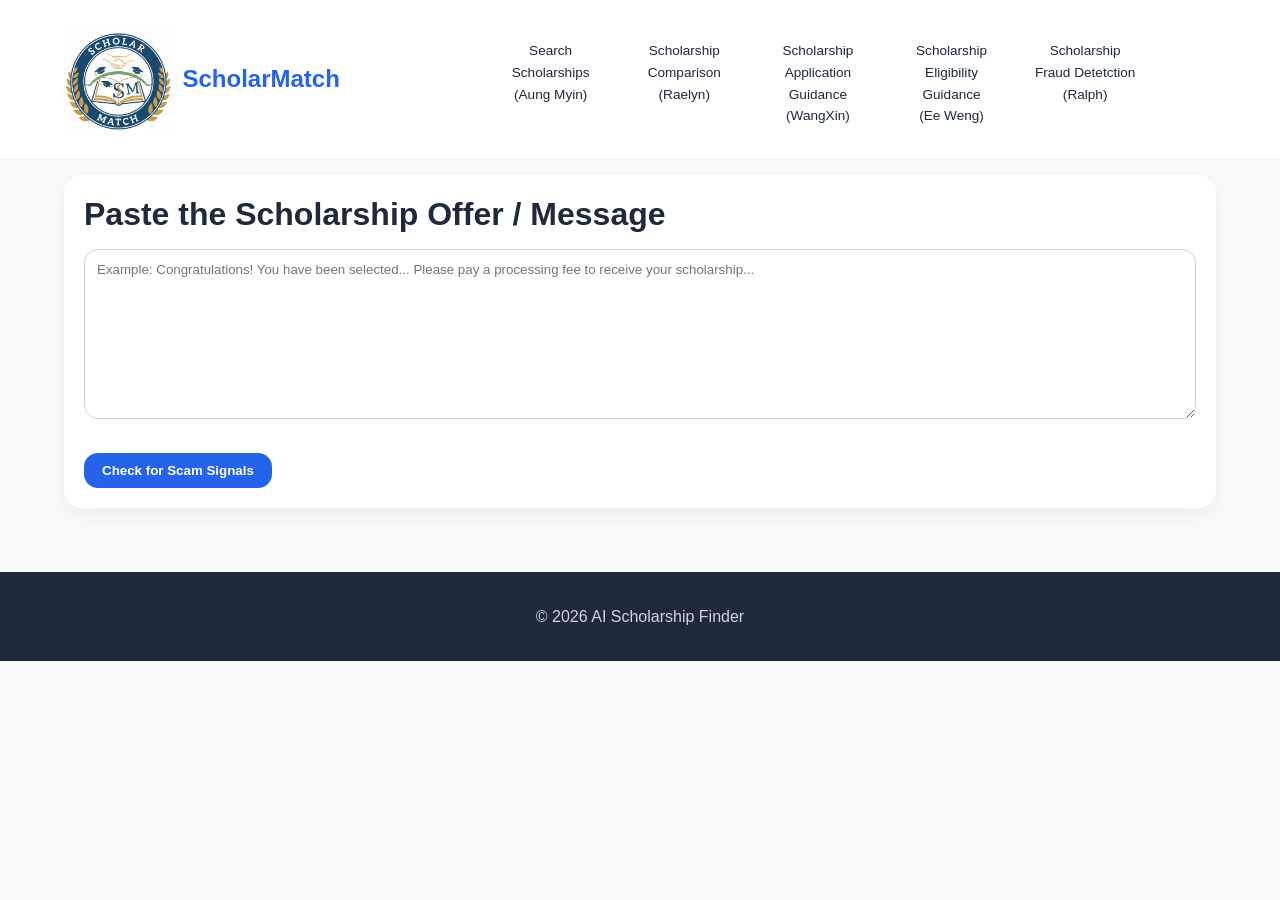
<file: index.html>
<!DOCTYPE html>
<html lang="en">
<head>
  <meta charset="UTF-8">
  <meta name="viewport" content="width=device-width, initial-scale=1.0">
  <title>ScholarMatch – Scholarship Scam & Fraud Checker</title>
  <script src="https://cdn.botpress.cloud/webchat/v3.5/inject.js"></script>
  <script src="https://files.bpcontent.cloud/2026/01/15/02/20260115020158-E3DV1ELZ.js" defer></script>
  <link rel="stylesheet" href="css/navbar.css">
  <style>
    body { font-family: 'Inter', Arial, sans-serif; background:#f7f9fc; margin:0; }
    .container { max-width: 1100px; margin: 0 auto; padding: 24px 16px; }
    header { background:#2563EB; color:white; padding:24px 16px; }
    h1 { margin:0 0 6px 0; }
    .card { background:white; border-radius:18px; padding:20px; box-shadow:0 8px 24px rgba(0,0,0,0.06); margin-top:16px; }
    textarea { width:100%; min-height:170px; border-radius:14px; border:1px solid #d1d5db; padding:12px; resize:vertical; font-family:inherit; }
    button { padding:10px 18px; border-radius:14px; border:none; background:#2563eb; color:white; font-weight:600; cursor:pointer; }
    button:hover { opacity:.9; }
    .result { margin-top:16px; padding:12px 14px; border-radius:14px; background:#eef2ff; }
    ul { margin-top:8px; }
    .risk-high { color:#b91c1c; font-weight:700; }
    .risk-medium { color:#b45309; font-weight:700; }
    .risk-low { color:#15803d; font-weight:700; }
  </style>
</head>
<body>
  <link rel="stylesheet" href="css/styles.css">
  <header class="header" role="banner">
    <div class="container">
        <div class="header-content">
            <a href="https://raelyn23050595.github.io/ScholarMatch/" class="logo">
                <img src="images/logo.png" alt="ScholarMatch Logo" class="logo-icon">
                <h1 class="logo-text">ScholarMatch</h1>
            </a>
            <nav class="nav" role="navigation" aria-label="Main navigation">
                <ul class="nav-list">
                    <li><a href="https://23018472-tunaungmyin.github.io/C240_AungMyin/" class="nav-link">Search Scholarships<br>(Aung Myin)</a></li>
                    <li><a href="https://raelyn23050595.github.io/ScholarMatch_Raelyn/" class="nav-link">Scholarship Comparison<br>(Raelyn)</a></li>
                    <li><a href="https://tohwangxin.github.io/C240_FA/" class="nav-link">Scholarship Application Guidance<br>(WangXin)</a></li>
                    <li><a href="https://scholarmatch-a13r.onrender.com/" class="nav-link">Scholarship Eligibility Guidance<br>(Ee Weng)</a></li>
                    <li><a href="https://23026439-ralph.github.io/C240-FA/" class="nav-link">Scholarship Fraud Detetction<br>(Ralph)</a></li>
                </ul>
            </nav>
        </div>
    </div>
</header>
 

  <div class="container">
    <div class="card">
      <h2>Paste the Scholarship Offer / Message</h2>
      <textarea id="offerText" placeholder="Example: Congratulations! You have been selected... Please pay a processing fee to receive your scholarship..."></textarea>
      <br><br>
      <button id="checkBtn">Check for Scam Signals</button>

      <div id="analysis" class="result" style="display:none"></div>
    </div>
  </div>

  <script>
    const checkBtn = document.getElementById('checkBtn');
    const offerText = document.getElementById('offerText');
    const analysis = document.getElementById('analysis');

    function analyzeText(text) {
      const redFlags = [];

      const lower = text.toLowerCase();

      if (lower.includes('processing fee') || lower.includes('administrative fee') || lower.includes('payment first') || lower.includes('bank transfer')) {
        redFlags.push('Requests for upfront fees or payments');
      }

      if (lower.includes('guaranteed') || lower.includes('100% sure') || lower.includes('no interview')) {
        redFlags.push('Unrealistic guarantees (no interview / guaranteed approval)');
      }

      if (lower.includes('whatsapp') || lower.includes('telegram') || lower.includes('dm us')) {
        redFlags.push('Asks you to contact via social media or messaging apps only');
      }

      if (lower.includes('congratulations') && lower.includes('selected') && lower.includes('apply now')) {
        redFlags.push('Mass congratulatory message without prior application');
      }

      if (lower.includes('gift card') || lower.includes('western union')) {
        redFlags.push('Asks for payment through untraceable methods');
      }

      if (!lower.includes('official') && !lower.includes('gov.sg') && !lower.includes('edu.sg') && !lower.includes('org')) {
        redFlags.push('No indication of official organisation or website');
      }

      if (text.trim().length < 40) {
        redFlags.push('Very short / vague description of scholarship');
      }

      return redFlags;
    }

    checkBtn.addEventListener('click', () => {
      const text = offerText.value;
      const flags = analyzeText(text);

      analysis.style.display = 'block';

      if (!text.trim()) {
        analysis.innerHTML = '<strong>Please paste a scholarship message to analyse.</strong>';
        return;
      }

      if (flags.length === 0) {
        analysis.innerHTML = '<span class="risk-low">Low scam risk detected.</span><br>We did not find common red flags. Still verify using official websites.';
        return;
      }

      let risk = 'Medium';
      if (flags.length >= 3) { risk = 'High'; }

      const riskClass = risk === 'High' ? 'risk-high' : (risk === 'Medium' ? 'risk-medium' : 'risk-low');

      analysis.innerHTML = `
        <div>
          <div class="${riskClass}">Scam Risk: ${risk}</div>
          <p>Potential warning signs detected:</p>
          <ul>${flags.map(f => `<li>${f}</li>`).join('')}</ul>
          <p><strong>Safety tips:</strong> Never pay fees, verify using official organisation websites, and be cautious of unsolicited offers.</p>
        </div>
      `;
    });
  </script>

  <!-- Footer -->
    <footer class="footer" role="contentinfo">
        <div class="container">
            <p class="footer-text">&copy; 2026 AI Scholarship Finder</p>
        </div>
    </footer>
    
</body>
</html>
</file>
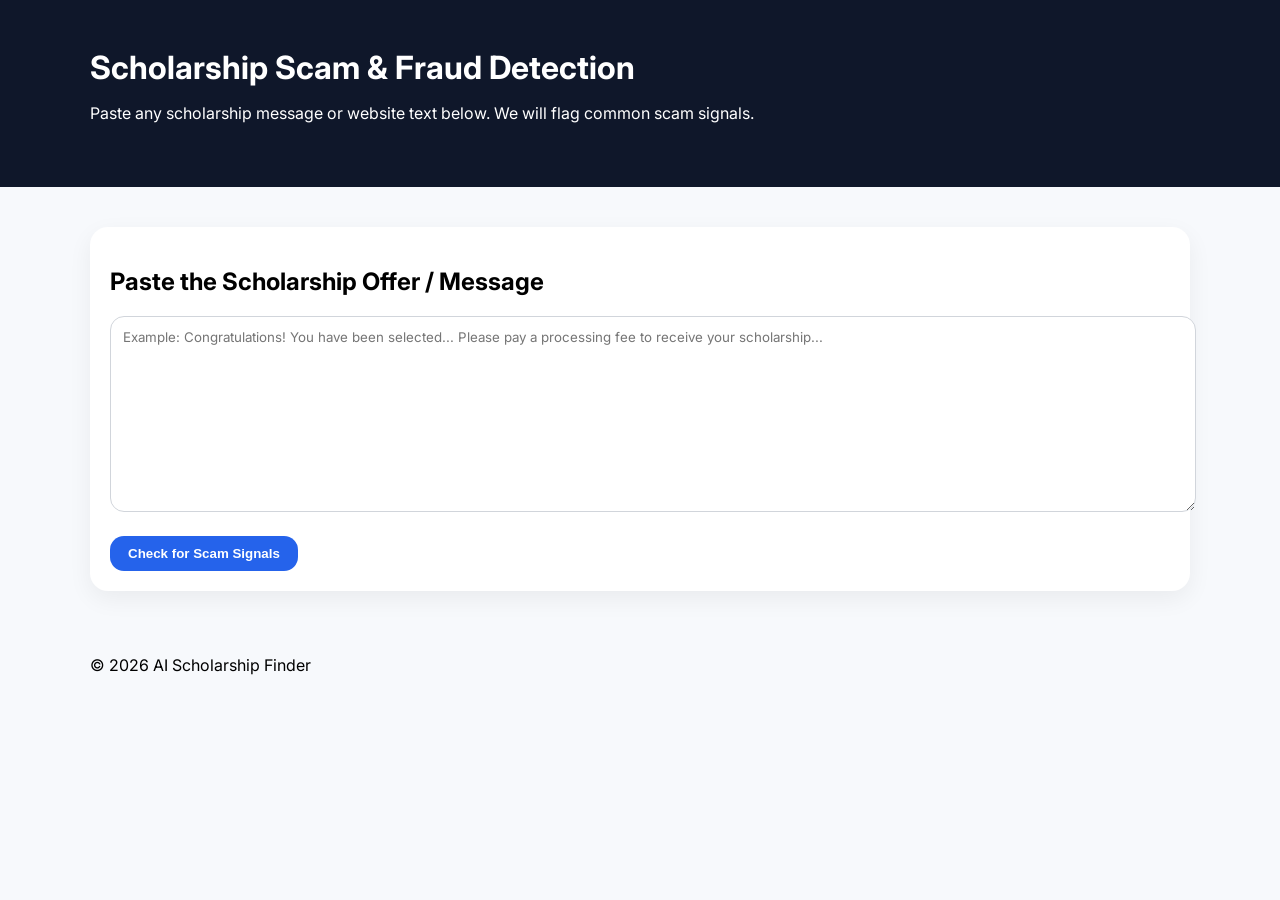
<file: scholar_match_scam_fraud_detection_page.html>
<!DOCTYPE html>
<html lang="en">
<head>
  <meta charset="UTF-8">
  <meta name="viewport" content="width=device-width, initial-scale=1.0">
  <title>ScholarMatch – Scholarship Scam & Fraud Checker</title>
  <link href="https://fonts.googleapis.com/css2?family=Inter:wght@400;500;600;700&display=swap" rel="stylesheet">
</head>
<body>
  <header>
    <div class="container">
      <h1>Scholarship Scam & Fraud Detection</h1>
      <p>Paste any scholarship message or website text below. We will flag common scam signals.</p>
    </div>
  </header>

  <div class="container">
    <div class="card">
      <h2>Paste the Scholarship Offer / Message</h2>
      <textarea id="offerText" placeholder="Example: Congratulations! You have been selected... Please pay a processing fee to receive your scholarship..."></textarea>
      <br><br>
      <button id="checkBtn">Check for Scam Signals</button>

      <div id="analysis" class="result" style="display:none"></div>
      <style>
      body { font-family: 'Inter', Arial, sans-serif; background:#f7f9fc; margin:0; }
      .container { max-width: 1100px; margin: 0 auto; padding: 24px 16px; }
      header { background:#0f172a; color:white; padding:24px 16px; }
      h1 { margin:0 0 6px 0; }
      .card { background:white; border-radius:18px; padding:20px; box-shadow:0 8px 24px rgba(0,0,0,0.06); margin-top:16px; }
      textarea { width:100%; min-height:170px; border-radius:14px; border:1px solid #d1d5db; padding:12px; resize:vertical; font-family:inherit; }
      button { padding:10px 18px; border-radius:14px; border:none; background:#2563eb; color:white; font-weight:600; cursor:pointer; }
      button:hover { opacity:.9; }
      .result { margin-top:16px; padding:12px 14px; border-radius:14px; background:#eef2ff; }
      ul { margin-top:8px; }
      .risk-high { color:#b91c1c; font-weight:700; }
      .risk-medium { color:#b45309; font-weight:700; }
      .risk-low { color:#15803d; font-weight:700; }
  </style>
    </div>
  </div>

  <script>
    const checkBtn = document.getElementById('checkBtn');
    const offerText = document.getElementById('offerText');
    const analysis = document.getElementById('analysis');

    function analyzeText(text) {
      const redFlags = [];

      const lower = text.toLowerCase();

      if (lower.includes('processing fee') || lower.includes('administrative fee') || lower.includes('payment first') || lower.includes('bank transfer')) {
        redFlags.push('Requests for upfront fees or payments');
      }

      if (lower.includes('guaranteed') || lower.includes('100% sure') || lower.includes('no interview')) {
        redFlags.push('Unrealistic guarantees (no interview / guaranteed approval)');
      }

      if (lower.includes('whatsapp') || lower.includes('telegram') || lower.includes('dm us')) {
        redFlags.push('Asks you to contact via social media or messaging apps only');
      }

      if (lower.includes('congratulations') && lower.includes('selected') && lower.includes('apply now')) {
        redFlags.push('Mass congratulatory message without prior application');
      }

      if (lower.includes('gift card') || lower.includes('western union')) {
        redFlags.push('Asks for payment through untraceable methods');
      }

      if (!lower.includes('official') && !lower.includes('gov.sg') && !lower.includes('edu.sg') && !lower.includes('org')) {
        redFlags.push('No indication of official organisation or website');
      }

      if (text.trim().length < 40) {
        redFlags.push('Very short / vague description of scholarship');
      }

      return redFlags;
    }

    checkBtn.addEventListener('click', () => {
      const text = offerText.value;
      const flags = analyzeText(text);

      analysis.style.display = 'block';

      if (!text.trim()) {
        analysis.innerHTML = '<strong>Please paste a scholarship message to analyse.</strong>';
        return;
      }

      if (flags.length === 0) {
        analysis.innerHTML = '<span class="risk-low">Low scam risk detected.</span><br>We did not find common red flags. Still verify using official websites.';
        return;
      }

      let risk = 'Medium';
      if (flags.length >= 3) { risk = 'High'; }

      const riskClass = risk === 'High' ? 'risk-high' : (risk === 'Medium' ? 'risk-medium' : 'risk-low');

      analysis.innerHTML = `
        <div>
          <div class="${riskClass}">Scam Risk: ${risk}</div>
          <p>Potential warning signs detected:</p>
          <ul>${flags.map(f => `<li>${f}</li>`).join('')}</ul>
          <p><strong>Safety tips:</strong> Never pay fees, verify using official organisation websites, and be cautious of unsolicited offers.</p>
        </div>
      `;
    });
  </script>
  
  <!-- Footer -->
    <footer class="footer" role="contentinfo">
        <div class="container">
            <p class="footer-text">&copy; 2026 AI Scholarship Finder</p>
        </div>
    </footer>

</body>
</html>
</file>
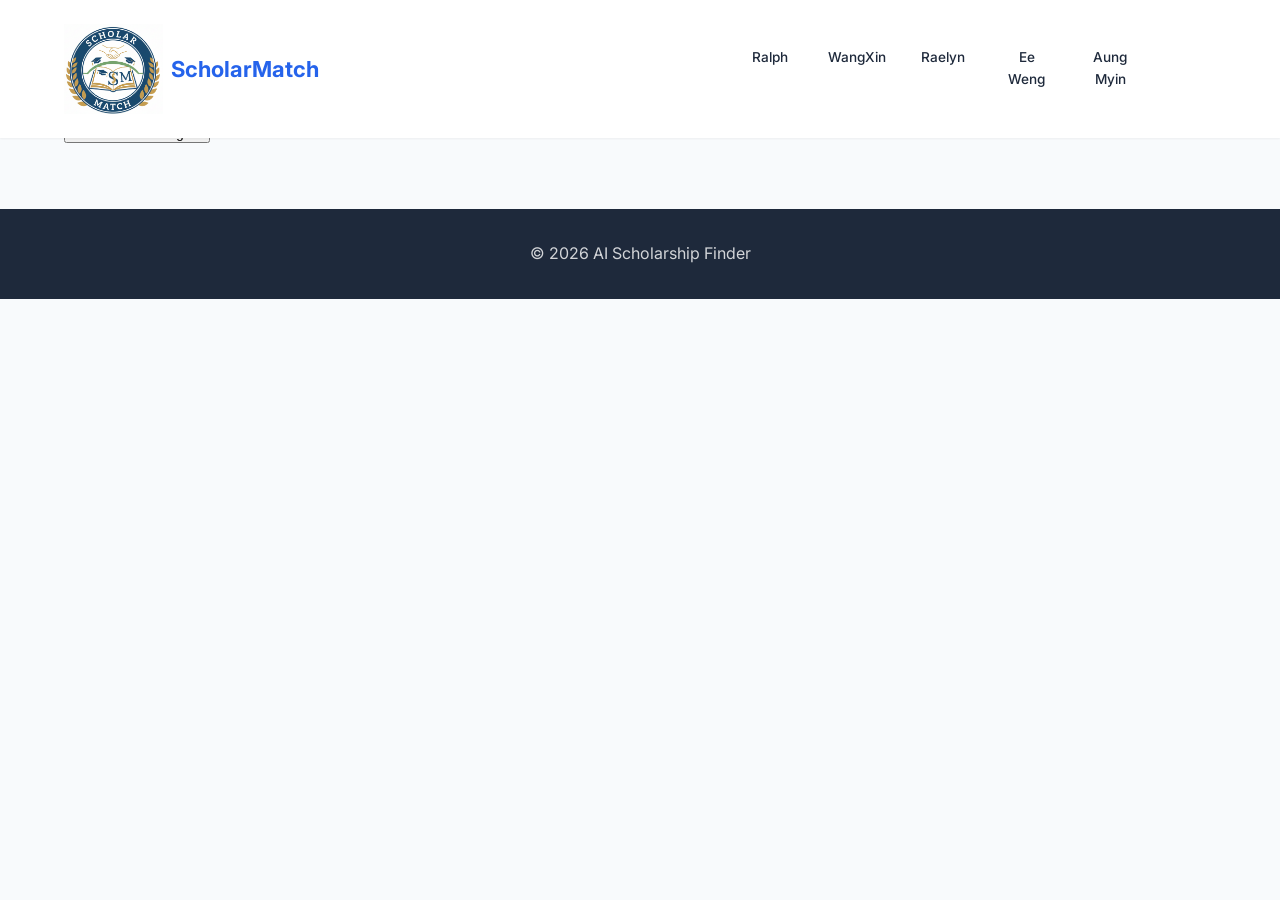
<file: V1_scholar_match_scam_fraud_detection_page.html>
<!DOCTYPE html>
<html lang="en">
<head>
    <meta charset="UTF-8">
    <meta name="viewport" content="width=device-width, initial-scale=1.0">
    <meta name="description" content="AI-powered scholarship finder">
    <title>AI Scholarship Finder - Home</title>
    
    <!-- Google Fonts -->
    <link href="https://fonts.googleapis.com/css2?family=Inter:wght@400;500;600;700&display=swap" rel="stylesheet">
    
    <!-- Stylesheet -->
    <link rel="stylesheet" href="css/styles.css">
    <link rel="stylesheet" href="css/navbar.css">
</head>
<body>
 
    <!-- Header / Navbar -->
    <header class="header" role="banner">
        <div class="container">
            <div class="header-content">
                <a href="home.html" class="logo">
                    <img src="images/logo.png" alt="ScholarMatch Logo" class="logo-icon">
                    <h1 class="logo-text">ScholarMatch</h1>
                </a>
                <nav class="nav" role="navigation" aria-label="Main navigation">
                    <ul class="nav-list">
                        <li><a href="#home" class="nav-link">Ralph</a></li>
                        <li><a href="https://tohwangxin.github.io/C240_FA/" target="_blank" class="nav-link">WangXin</a></li>
                        <li><a href="#how-it-works" class="nav-link">Raelyn</a></li>
                        <li><a href="#about" class="nav-link">Ee Weng</a></li>
                        <li><a href="#about" class="nav-link">Aung Myin</a></li>
                    </ul>
                </nav>
            </div>
        </div>
    </header>

  <div class="container">
    <div class="card">
      <h2>Paste the Scholarship Offer / Message</h2>
      <textarea id="offerText" placeholder="Example: Congratulations! You have been selected... Please pay a processing fee to receive your scholarship..."></textarea>
      <br><br>
      <button id="checkBtn">Check for Scam Signals</button>

      <div id="analysis" class="result" style="display:none"></div>
    </div>
  </div>

  <script>
    const checkBtn = document.getElementById('checkBtn');
    const offerText = document.getElementById('offerText');
    const analysis = document.getElementById('analysis');

    function analyzeText(text) {
      const redFlags = [];

      const lower = text.toLowerCase();

      if (lower.includes('processing fee') || lower.includes('administrative fee') || lower.includes('payment first') || lower.includes('bank transfer')) {
        redFlags.push('Requests for upfront fees or payments');
      }

      if (lower.includes('guaranteed') || lower.includes('100% sure') || lower.includes('no interview')) {
        redFlags.push('Unrealistic guarantees (no interview / guaranteed approval)');
      }

      if (lower.includes('whatsapp') || lower.includes('telegram') || lower.includes('dm us')) {
        redFlags.push('Asks you to contact via social media or messaging apps only');
      }

      if (lower.includes('congratulations') && lower.includes('selected') && lower.includes('apply now')) {
        redFlags.push('Mass congratulatory message without prior application');
      }

      if (lower.includes('gift card') || lower.includes('western union')) {
        redFlags.push('Asks for payment through untraceable methods');
      }

      if (!lower.includes('official') && !lower.includes('gov.sg') && !lower.includes('edu.sg') && !lower.includes('org')) {
        redFlags.push('No indication of official organisation or website');
      }

      if (text.trim().length < 40) {
        redFlags.push('Very short / vague description of scholarship');
      }

      return redFlags;
    }

    checkBtn.addEventListener('click', () => {
      const text = offerText.value;
      const flags = analyzeText(text);

      analysis.style.display = 'block';

      if (!text.trim()) {
        analysis.innerHTML = '<strong>Please paste a scholarship message to analyse.</strong>';
        return;
      }

      if (flags.length === 0) {
        analysis.innerHTML = '<span class="risk-low">Low scam risk detected.</span><br>We did not find common red flags. Still verify using official websites.';
        return;
      }

      let risk = 'Medium';
      if (flags.length >= 3) { risk = 'High'; }

      const riskClass = risk === 'High' ? 'risk-high' : (risk === 'Medium' ? 'risk-medium' : 'risk-low');

      analysis.innerHTML = `
        <div>
          <div class="${riskClass}">Scam Risk: ${risk}</div>
          <p>Potential warning signs detected:</p>
          <ul>${flags.map(f => `<li>${f}</li>`).join('')}</ul>
          <p><strong>Safety tips:</strong> Never pay fees, verify using official organisation websites, and be cautious of unsolicited offers.</p>
        </div>
      `;
    });
  </script>

  <!-- Footer -->
    <footer class="footer" role="contentinfo">
        <div class="container">
            <p class="footer-text">&copy; 2026 AI Scholarship Finder</p>
        </div>
    </footer>

</body>
</html>
</file>
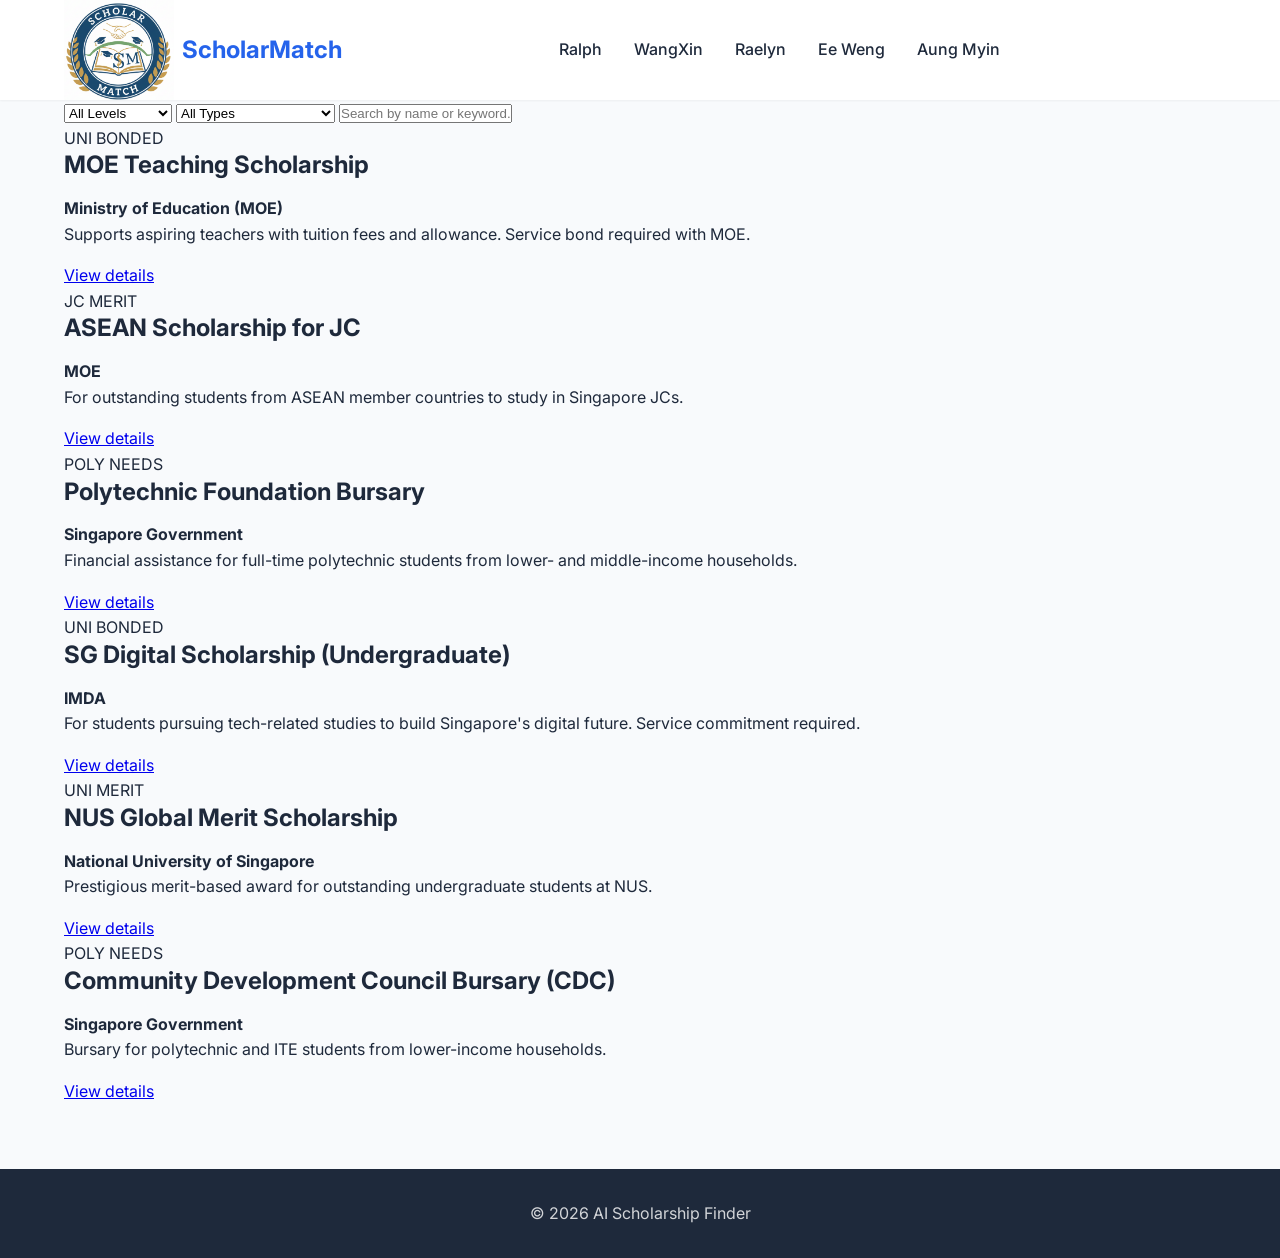
<file: v1_scholar_match_scholarship_lookup_website.html>
<!DOCTYPE html>
<html lang="en">
<head>
    <meta charset="UTF-8">
    <meta name="viewport" content="width=device-width, initial-scale=1.0">
    <meta name="description" content="AI-powered scholarship finder">
    <title>AI Scholarship Finder - Home</title>
    
    <!-- Google Fonts -->
    <link href="https://fonts.googleapis.com/css2?family=Inter:wght@400;500;600;700&display=swap" rel="stylesheet">
    
    <!-- Stylesheet -->
    <link rel="stylesheet" href="css/styles.css">
</head>
<body>
 
    <!-- Header / Navbar -->
    <header class="header" role="banner">
        <div class="container">
            <div class="header-content">
                <a href="home.html" class="logo">
                    <img src="images/logo.png" alt="ScholarMatch Logo" class="logo-icon">
                    <h1 class="logo-text">ScholarMatch</h1>
                </a>
                <nav class="nav" role="navigation" aria-label="Main navigation">
                    <ul class="nav-list">
                        <li><a href="#home" class="nav-link">Ralph</a></li>
                        <li><a href="https://tohwangxin.github.io/C240_FA/" target="_blank" class="nav-link">WangXin</a></li>
                        <li><a href="#how-it-works" class="nav-link">Raelyn</a></li>
                        <li><a href="#about" class="nav-link">Ee Weng</a></li>
                        <li><a href="#about" class="nav-link">Aung Myin</a></li>
                    </ul>
                </nav>
            </div>
        </div>
    </header>

</body>
</html>

  <div class="container">
    <div class="filters">
      <select id="levelFilter">
        <option value="all">All Levels</option>
        <option value="jc">Junior College</option>
        <option value="poly">Polytechnic</option>
        <option value="uni">University</option>
      </select>

      <select id="typeFilter">
        <option value="all">All Types</option>
        <option value="merit">Merit-based</option>
        <option value="needs">Needs-based / Bursary</option>
        <option value="bonded">Bonded</option>
        <option value="nonbonded">Non-bonded</option>
      </select>

      <input type="text" id="searchBox" placeholder="Search by name or keyword..." />
    </div>

    <div id="results"></div>
  </div>

  <script>
    // --- Demo data set (you can expand / replace with real data) ---
    const scholarships = [
      {
        name: 'MOE Teaching Scholarship',
        provider: 'Ministry of Education (MOE)',
        level: 'uni',
        type: 'bonded',
        summary: 'Supports aspiring teachers with tuition fees and allowance. Service bond required with MOE.',
        link: 'https://www.moe.gov.sg/'
      },
      {
        name: 'ASEAN Scholarship for JC',
        provider: 'MOE',
        level: 'jc',
        type: 'merit',
        summary: 'For outstanding students from ASEAN member countries to study in Singapore JCs.',
        link: 'https://www.moe.gov.sg/'
      },
      {
        name: 'Polytechnic Foundation Bursary',
        provider: 'Singapore Government',
        level: 'poly',
        type: 'needs',
        summary: 'Financial assistance for full-time polytechnic students from lower- and middle-income households.',
        link: 'https://www.moe.gov.sg/financial-matters'
      },
      {
        name: 'SG Digital Scholarship (Undergraduate)',
        provider: 'IMDA',
        level: 'uni',
        type: 'bonded',
        summary: 'For students pursuing tech-related studies to build Singapore\'s digital future. Service commitment required.',
        link: 'https://www.imda.gov.sg/'
      },
      {
        name: 'NUS Global Merit Scholarship',
        provider: 'National University of Singapore',
        level: 'uni',
        type: 'merit',
        summary: 'Prestigious merit-based award for outstanding undergraduate students at NUS.',
        link: 'https://nus.edu.sg/'
      },
      {
        name: 'Community Development Council Bursary (CDC)',
        provider: 'Singapore Government',
        level: 'poly',
        type: 'needs',
        summary: 'Bursary for polytechnic and ITE students from lower-income households.',
        link: 'https://www.moe.gov.sg/financial-matters'
      }
    ];

    const resultsDiv = document.getElementById('results');
    const levelFilter = document.getElementById('levelFilter');
    const typeFilter = document.getElementById('typeFilter');
    const searchBox = document.getElementById('searchBox');

    function renderResults() {
      const level = levelFilter.value;
      const type = typeFilter.value;
      const text = searchBox.value.toLowerCase();

      const filtered = scholarships.filter(s => {
        const matchesLevel = level === 'all' || s.level === level;
        const matchesType = type === 'all' || s.type === type;
        const matchesText = s.name.toLowerCase().includes(text) || s.summary.toLowerCase().includes(text) || s.provider.toLowerCase().includes(text);
        return matchesLevel && matchesType && matchesText;
      });

      if (!filtered.length) {
        resultsDiv.innerHTML = `<div class='empty'>No scholarships found. Try adjusting filters or keywords.</div>`;
        return;
      }

      resultsDiv.innerHTML = filtered.map(s => `
        <div class="card">
          <span class="badge">${s.level.toUpperCase()}</span>
          <span class="badge">${s.type.replace('-', ' ').toUpperCase()}</span>
          <h3>${s.name}</h3>
          <strong>${s.provider}</strong>
          <p>${s.summary}</p>
          <a href="${s.link}" target="_blank">View details</a>
        </div>
      `).join('');
    }

    levelFilter.addEventListener('change', renderResults);
    typeFilter.addEventListener('change', renderResults);
    searchBox.addEventListener('input', renderResults);

    // initial render
    renderResults();
  </script>

  <!-- Footer -->
    <footer class="footer" role="contentinfo">
        <div class="container">
            <p class="footer-text">&copy; 2026 AI Scholarship Finder</p>
        </div>
    </footer>
    
</body>
</html>
</file>
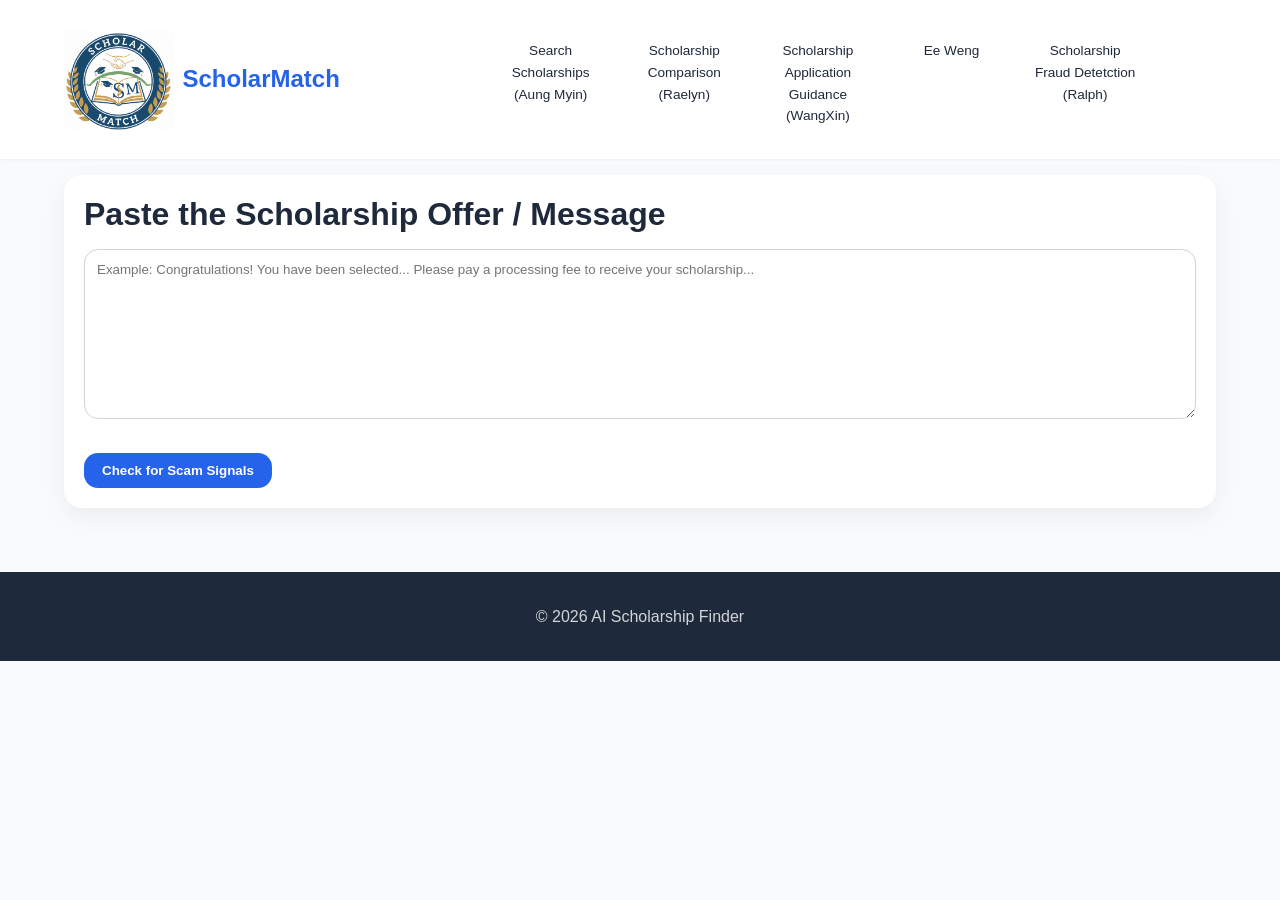
<file: V2_scholar_match_scam_fraud_detection_page.html>
<!DOCTYPE html>
<html lang="en">
<head>
  <meta charset="UTF-8">
  <meta name="viewport" content="width=device-width, initial-scale=1.0">
  <title>ScholarMatch – Scholarship Scam & Fraud Checker</title>
  <link rel="stylesheet" href="css/navbar.css">
  <style>
    body { font-family: 'Inter', Arial, sans-serif; background:#f7f9fc; margin:0; }
    .container { max-width: 1100px; margin: 0 auto; padding: 24px 16px; }
    header { background:#2563EB; color:white; padding:24px 16px; }
    h1 { margin:0 0 6px 0; }
    .card { background:white; border-radius:18px; padding:20px; box-shadow:0 8px 24px rgba(0,0,0,0.06); margin-top:16px; }
    textarea { width:100%; min-height:170px; border-radius:14px; border:1px solid #d1d5db; padding:12px; resize:vertical; font-family:inherit; }
    button { padding:10px 18px; border-radius:14px; border:none; background:#2563eb; color:white; font-weight:600; cursor:pointer; }
    button:hover { opacity:.9; }
    .result { margin-top:16px; padding:12px 14px; border-radius:14px; background:#eef2ff; }
    ul { margin-top:8px; }
    .risk-high { color:#b91c1c; font-weight:700; }
    .risk-medium { color:#b45309; font-weight:700; }
    .risk-low { color:#15803d; font-weight:700; }
  </style>
</head>
<body>
  <link rel="stylesheet" href="css/styles.css">
  <header class="header" role="banner">
    <div class="container">
    <div class="header-content">
    <a href="https://raelyn23050595.github.io/ScholarMatch/" class="logo">
    <img src="images/logo.png" alt="ScholarMatch Logo" class="logo-icon">
    <h1 class="logo-text">ScholarMatch</h1>
    </a>
    <nav class="nav" role="navigation" aria-label="Main navigation">
    <ul class="nav-list">
    <li><a href="https://23018472-tunaungmyin.github.io/C240_AungMyin/" class="nav-link">Search Scholarships<br>(Aung Myin)</a></li>
    <li><a href="https://raelyn23050595.github.io/ScholarMatch_Raelyn/" class="nav-link">Scholarship Comparison<br>(Raelyn)</a></li>
    <li><a href="https://tohwangxin.github.io/C240_FA/" class="nav-link">Scholarship Application Guidance<br>(WangXin)</a></li>
    <li><a href="#about" class="nav-link">Ee Weng</a></li>
    <li><a href="#home" class="nav-link">Scholarship Fraud Detetction (Ralph)</a></li>
    </ul>
    </nav>
    </div>
    </div>
  </header>
 

  <div class="container">
    <div class="card">
      <h2>Paste the Scholarship Offer / Message</h2>
      <textarea id="offerText" placeholder="Example: Congratulations! You have been selected... Please pay a processing fee to receive your scholarship..."></textarea>
      <br><br>
      <button id="checkBtn">Check for Scam Signals</button>

      <div id="analysis" class="result" style="display:none"></div>
    </div>
  </div>

  <script>
    const checkBtn = document.getElementById('checkBtn');
    const offerText = document.getElementById('offerText');
    const analysis = document.getElementById('analysis');

    function analyzeText(text) {
      const redFlags = [];

      const lower = text.toLowerCase();

      if (lower.includes('processing fee') || lower.includes('administrative fee') || lower.includes('payment first') || lower.includes('bank transfer')) {
        redFlags.push('Requests for upfront fees or payments');
      }

      if (lower.includes('guaranteed') || lower.includes('100% sure') || lower.includes('no interview')) {
        redFlags.push('Unrealistic guarantees (no interview / guaranteed approval)');
      }

      if (lower.includes('whatsapp') || lower.includes('telegram') || lower.includes('dm us')) {
        redFlags.push('Asks you to contact via social media or messaging apps only');
      }

      if (lower.includes('congratulations') && lower.includes('selected') && lower.includes('apply now')) {
        redFlags.push('Mass congratulatory message without prior application');
      }

      if (lower.includes('gift card') || lower.includes('western union')) {
        redFlags.push('Asks for payment through untraceable methods');
      }

      if (!lower.includes('official') && !lower.includes('gov.sg') && !lower.includes('edu.sg') && !lower.includes('org')) {
        redFlags.push('No indication of official organisation or website');
      }

      if (text.trim().length < 40) {
        redFlags.push('Very short / vague description of scholarship');
      }

      return redFlags;
    }

    checkBtn.addEventListener('click', () => {
      const text = offerText.value;
      const flags = analyzeText(text);

      analysis.style.display = 'block';

      if (!text.trim()) {
        analysis.innerHTML = '<strong>Please paste a scholarship message to analyse.</strong>';
        return;
      }

      if (flags.length === 0) {
        analysis.innerHTML = '<span class="risk-low">Low scam risk detected.</span><br>We did not find common red flags. Still verify using official websites.';
        return;
      }

      let risk = 'Medium';
      if (flags.length >= 3) { risk = 'High'; }

      const riskClass = risk === 'High' ? 'risk-high' : (risk === 'Medium' ? 'risk-medium' : 'risk-low');

      analysis.innerHTML = `
        <div>
          <div class="${riskClass}">Scam Risk: ${risk}</div>
          <p>Potential warning signs detected:</p>
          <ul>${flags.map(f => `<li>${f}</li>`).join('')}</ul>
          <p><strong>Safety tips:</strong> Never pay fees, verify using official organisation websites, and be cautious of unsolicited offers.</p>
        </div>
      `;
    });
  </script>

  <!-- Footer -->
    <footer class="footer" role="contentinfo">
        <div class="container">
            <p class="footer-text">&copy; 2026 AI Scholarship Finder</p>
        </div>
    </footer>
    
</body>
</html>
</file>
<file: css/navbar.css>
/* Header */

.header {

    background: var(--color-white);

    box-shadow: var(--shadow-sm);

    position: fixed;

    top: 0;

    left: 0;

    right: 0;

    z-index: 50;

    padding: var(--spacing-md) 0;

    transition: transform 0.3s ease;

}
 
.header.hide {

    transform: translateY(-100%);

}
 
.header-content {

    display: flex;

    justify-content: space-between;

    align-items: center;

    padding-right: 5rem;

}
 
/* Logo */

.logo {

    display: flex;

    align-items: center;

    gap: var(--spacing-xs);

    text-decoration: none;

    cursor: pointer;

}
 
.logo:hover,

.logo:focus {

    text-decoration: none;

    outline: none;

}
 
.logo-icon {

    height: 90px;

    width: auto;

    display: block;

}
 
.logo-text {

    font-size: 22px;

    font-weight: 700;

    color: var(--color-primary);

    margin: 0;

}
 
/* Navigation */

.nav {

    flex: 1;

    display: flex;

    justify-content: flex-end;

    margin-left: 10rem;

}
 
.nav-list {

    display: flex;

    list-style: none;

    gap: var(--spacing-lg);

}
 
.nav-list li {

    flex: 1;

    text-align: center;

}
 
.nav-link {

    color: var(--color-neutral-dark);

    text-decoration: none;

    font-weight: 500;

    transition: color var(--transition-fast);

    padding: var(--spacing-xs) 0;

    display: block;

    font-size: 0.85rem;

}
 
.nav-link:hover,

.nav-link:focus {

    color: var(--color-primary);

}
</file>
<file: css/styles.css>
/* ===================================
   CSS VARIABLES - Color Palette & Design Tokens
   =================================== */
:root {
    /* Primary Colors */
    --color-primary: #2563EB;
    --color-secondary: #0891B2;
    --color-accent: #10B981;
    --color-warning: #F59E0B;
    --color-error: #EF4444;
    
    /* Neutral Colors */
    --color-neutral-dark: #1E293B;
    --color-neutral-medium: #64748B;
    --color-neutral-light: #F8FAFC;
    --color-white: #FFFFFF;
    
    /* Gradients */
    --gradient-primary: linear-gradient(135deg, var(--color-primary) 0%, var(--color-secondary) 100%);
    --gradient-success: linear-gradient(135deg, var(--color-accent) 0%, var(--color-secondary) 100%);
    
    /* Typography */
    --font-family: 'Inter', -apple-system, BlinkMacSystemFont, 'Segoe UI', Roboto, sans-serif;
    --font-size-base: 16px;
    --font-size-small: 14px;
    --font-size-large: 18px;
    --font-size-xl: 24px;
    --font-size-2xl: 32px;
    --font-size-3xl: 48px;
    --line-height: 1.6;
    
    /* Spacing */
    --spacing-xs: 0.5rem;
    --spacing-sm: 1rem;
    --spacing-md: 1.5rem;
    --spacing-lg: 2rem;
    --spacing-xl: 3rem;
    --spacing-2xl: 4rem;
    
    /* Border Radius */
    --radius-sm: 4px;
    --radius-md: 8px;
    --radius-lg: 12px;
    --radius-xl: 16px;
    --radius-full: 9999px;
    
    /* Shadows */
    --shadow-sm: 0 1px 2px 0 rgba(0, 0, 0, 0.05);
    --shadow-md: 0 4px 6px -1px rgba(0, 0, 0, 0.1), 0 2px 4px -1px rgba(0, 0, 0, 0.06);
    --shadow-lg: 0 10px 15px -3px rgba(0, 0, 0, 0.1), 0 4px 6px -2px rgba(0, 0, 0, 0.05);
    --shadow-xl: 0 20px 25px -5px rgba(0, 0, 0, 0.1), 0 10px 10px -5px rgba(0, 0, 0, 0.04);
    
    /* Transitions */
    --transition-fast: 150ms ease-in-out;
    --transition-base: 250ms ease-in-out;
    --transition-slow: 350ms ease-in-out;
    
    /* Container */
    --container-width: 1200px;
}

/* ===================================
   RESET & BASE STYLES
   =================================== */
*, *::before, *::after {
    box-sizing: border-box;
    margin: 0;
    padding: 0;
}

html {
    scroll-behavior: smooth;
}

body {
    font-family: var(--font-family);
    font-size: var(--font-size-base);
    line-height: var(--line-height);
    color: var(--color-neutral-dark);
    background-color: var(--color-neutral-light);
    -webkit-font-smoothing: antialiased;
    -moz-osx-font-smoothing: grayscale;
}

/* ===================================
   ACCESSIBILITY
   =================================== */
.skip-link {
    position: absolute;
    top: -40px;
    left: 0;
    background: var(--color-neutral-dark);
    color: var(--color-white);
    padding: var(--spacing-sm) var(--spacing-md);
    text-decoration: none;
    z-index: 100;
    border-radius: 0 0 var(--radius-md) 0;
}

.skip-link:focus {
    top: 0;
    outline: 3px solid var(--color-primary);
    outline-offset: 2px;
}

/* Focus visible for keyboard navigation */
*:focus-visible {
    outline: 3px solid var(--color-primary);
    outline-offset: 2px;
    border-radius: var(--radius-sm);
}

/* ===================================
   TYPOGRAPHY
   =================================== */
h1, h2, h3, h4, h5, h6 {
    font-weight: 700;
    line-height: 1.2;
    margin-bottom: var(--spacing-sm);
}

h1 { font-size: var(--font-size-3xl); }
h2 { font-size: var(--font-size-2xl); }
h3 { font-size: var(--font-size-xl); }

p {
    margin-bottom: var(--spacing-sm);
}

/* ===================================
   LAYOUT
   =================================== */
.container {
    width: 100%;
    max-width: var(--container-width);
    margin: 0 auto;
    padding: 0 var(--spacing-md);
}

/* ===================================
   HEADER
   =================================== */
.header {
    background: var(--color-white);
    box-shadow: var(--shadow-sm);
    position: sticky;
    top: 0;
    z-index: 50;
 
}

.header-content {
    display: flex;
    justify-content: space-between;
    align-items: center;
}

.logo {
    display: flex;
    align-items: center;
    gap: var(--spacing-xs);
    text-decoration: none;
    transition: opacity var(--transition-fast);
}

.logo:hover {
    opacity: 0.8;
}

.logo-icon {
    height: 100px;
    width: auto;
    display: block;
}

.logo-text {
    font-size: var(--font-size-xl);
    font-weight: 700;
    color: var(--color-primary);
    margin: 0;
}

.nav {
    flex: 1;
    display: flex;
    justify-content: center;
}

.nav-list {
    display: flex;
    list-style: none;
    gap: var(--spacing-lg);
}

.nav-link {
    color: var(--color-neutral-dark);
    text-decoration: none;
    font-weight: 500;
    transition: color var(--transition-fast);
    padding: var(--spacing-xs) 0;
}

.nav-link:hover,
.nav-link:focus {
    color: var(--color-primary);
}

/* ===================================
   HERO SECTION
   =================================== */
.hero {
    background: var(--gradient-primary);
    color: var(--color-white);
    padding: var(--spacing-2xl) 0;
    text-align: center;
}

.hero-content {
    max-width: 800px;
    margin: 0 auto;
}

.hero-title {
    font-size: clamp(var(--font-size-2xl), 5vw, var(--font-size-3xl));
    margin-bottom: var(--spacing-md);
}

.hero-subtitle {
    font-size: var(--font-size-large);
    margin-bottom: var(--spacing-xl);
    opacity: 0.95;
}

.cta-button {
    display: inline-block;
    background: var(--color-white);
    color: var(--color-primary);
    padding: var(--spacing-md) var(--spacing-xl);
    border-radius: var(--radius-full);
    text-decoration: none;
    font-weight: 600;
    font-size: var(--font-size-large);
    transition: all var(--transition-base);
    box-shadow: var(--shadow-lg);
}

.cta-button:hover,
.cta-button:focus {
    transform: translateY(-2px);
    box-shadow: var(--shadow-xl);
}

/* ===================================
   PROBLEM SECTION
   =================================== */
.problem-section {
    padding: var(--spacing-2xl) 0;
    background: var(--color-white);
}

.section-title {
    text-align: center;
    margin-bottom: var(--spacing-xl);
    color: var(--color-neutral-dark);
}

.section-subtitle {
    text-align: center;
    color: var(--color-neutral-medium);
    font-size: var(--font-size-large);
    margin-bottom: var(--spacing-xl);
    max-width: 700px;
    margin-left: auto;
    margin-right: auto;
}

.problem-grid {
    display: grid;
    grid-template-columns: repeat(auto-fit, minmax(250px, 1fr));
    gap: var(--spacing-lg);
}

.problem-card {
    background: var(--color-neutral-light);
    padding: var(--spacing-lg);
    border-radius: var(--radius-lg);
    text-align: center;
    transition: transform var(--transition-base);
}

.problem-card:hover {
    transform: translateY(-4px);
    box-shadow: var(--shadow-md);
}

.problem-icon {
    font-size: var(--font-size-3xl);
    display: block;
    margin-bottom: var(--spacing-md);
}

.problem-card h3 {
    color: var(--color-neutral-dark);
    margin-bottom: var(--spacing-sm);
}

.problem-card p {
    color: var(--color-neutral-medium);
    margin-bottom: 0;
}

/* ===================================
   ELIGIBILITY CHECKER SECTION
   =================================== */
.checker-section {
    padding: var(--spacing-2xl) 0;
}

.eligibility-form {
    max-width: 600px;
    margin: 0 auto;
    background: var(--color-white);
    padding: var(--spacing-xl);
    border-radius: var(--radius-xl);
    box-shadow: var(--shadow-lg);
}

.form-group {
    margin-bottom: var(--spacing-lg);
}

.form-label {
    display: block;
    font-weight: 600;
    margin-bottom: var(--spacing-xs);
    color: var(--color-neutral-dark);
}

.help-text {
    display: block;
    font-size: var(--font-size-small);
    color: var(--color-neutral-medium);
    font-weight: 400;
    margin-top: var(--spacing-xs);
}

.form-input,
.form-select,
.form-textarea {
    width: 100%;
    padding: var(--spacing-sm) var(--spacing-md);
    border: 2px solid #E2E8F0;
    border-radius: var(--radius-md);
    font-size: var(--font-size-base);
    font-family: var(--font-family);
    transition: border-color var(--transition-fast);
    background: var(--color-white);
}

.form-input:focus,
.form-select:focus,
.form-textarea:focus {
    outline: none;
    border-color: var(--color-primary);
    box-shadow: 0 0 0 3px rgba(37, 99, 235, 0.1);
}

.form-input.error,
.form-select.error,
.form-textarea.error {
    border-color: var(--color-error);
}

.error-message {
    display: block;
    color: var(--color-error);
    font-size: var(--font-size-small);
    margin-top: var(--spacing-xs);
}

.error-message:empty {
    display: none;
}

.submit-button {
    width: 100%;
    background: var(--gradient-primary);
    color: var(--color-white);
    padding: var(--spacing-md);
    border: none;
    border-radius: var(--radius-md);
    font-size: var(--font-size-large);
    font-weight: 600;
    cursor: pointer;
    transition: all var(--transition-base);
}

.submit-button:hover:not(:disabled),
.submit-button:focus:not(:disabled) {
    transform: translateY(-2px);
    box-shadow: var(--shadow-lg);
}

.submit-button:disabled {
    opacity: 0.6;
    cursor: not-allowed;
}

/* ===================================
   LOADING INDICATOR
   =================================== */
.loading-indicator {
    text-align: center;
    padding: var(--spacing-xl);
    color: var(--color-neutral-medium);
}

.spinner {
    display: inline-block;
    width: 40px;
    height: 40px;
    border: 4px solid rgba(37, 99, 235, 0.1);
    border-top-color: var(--color-primary);
    border-radius: 50%;
    animation: spin 1s linear infinite;
    margin-bottom: var(--spacing-sm);
}

@keyframes spin {
    to { transform: rotate(360deg); }
}

/* ===================================
   RESULTS SECTION
   =================================== */
.results-section {
    max-width: 800px;
    margin: var(--spacing-xl) auto 0;
}

.result-card {
    background: var(--color-white);
    padding: var(--spacing-lg);
    border-radius: var(--radius-lg);
    margin-bottom: var(--spacing-md);
    border-left: 4px solid var(--color-accent);
    box-shadow: var(--shadow-md);
    transition: transform var(--transition-base);
}

.result-card:hover {
    transform: translateX(4px);
}

.result-card.not-eligible {
    border-left-color: var(--color-neutral-medium);
    opacity: 0.7;
}

.result-header {
    display: flex;
    justify-content: space-between;
    align-items: start;
    margin-bottom: var(--spacing-sm);
}

.result-title {
    font-size: var(--font-size-xl);
    color: var(--color-neutral-dark);
    margin: 0;
}

.eligibility-badge {
    padding: var(--spacing-xs) var(--spacing-sm);
    border-radius: var(--radius-full);
    font-size: var(--font-size-small);
    font-weight: 600;
}

.eligibility-badge.eligible {
    background: #D1FAE5;
    color: #065F46;
}

.eligibility-badge.not-eligible {
    background: #FEE2E2;
    color: #991B1B;
}

.result-description {
    color: var(--color-neutral-medium);
    margin-bottom: var(--spacing-md);
}

.result-requirements {
    background: var(--color-neutral-light);
    padding: var(--spacing-md);
    border-radius: var(--radius-md);
}

.result-requirements h4 {
    font-size: var(--font-size-base);
    margin-bottom: var(--spacing-sm);
}

.result-requirements ul {
    list-style-position: inside;
    color: var(--color-neutral-medium);
}

/* ===================================
   HOW IT WORKS SECTION
   =================================== */
.how-it-works {
    padding: var(--spacing-2xl) 0;
    background: var(--color-white);
}

.steps-grid {
    display: grid;
    grid-template-columns: repeat(auto-fit, minmax(250px, 1fr));
    gap: var(--spacing-lg);
    margin-top: var(--spacing-xl);
}

.step-card {
    text-align: center;
    padding: var(--spacing-lg);
}

.step-number {
    display: inline-block;
    width: 60px;
    height: 60px;
    line-height: 60px;
    background: var(--gradient-primary);
    color: var(--color-white);
    border-radius: 50%;
    font-size: var(--font-size-xl);
    font-weight: 700;
    margin-bottom: var(--spacing-md);
}

.step-card h3 {
    color: var(--color-neutral-dark);
    margin-bottom: var(--spacing-sm);
}

.step-card p {
    color: var(--color-neutral-medium);
    margin-bottom: 0;
}

/* ===================================
   ABOUT SECTION
   =================================== */
.about-section {
    padding: var(--spacing-2xl) 0;
}

.about-text {
    max-width: 800px;
    margin: 0 auto var(--spacing-md);
    font-size: var(--font-size-large);
    color: var(--color-neutral-medium);
    text-align: center;
}

/* ===================================
   FOOTER
   =================================== */
.footer {
    background: var(--color-neutral-dark);
    color: var(--color-white);
    padding: var(--spacing-lg) 0;
    margin-top: var(--spacing-2xl);
}

.footer-text {
    text-align: center;
    margin: 0;
    opacity: 0.8;
}

/* ===================================
   TOAST NOTIFICATIONS
   =================================== */
.toast-container {
    position: fixed;
    top: var(--spacing-lg);
    right: var(--spacing-lg);
    z-index: 1000;
    display: flex;
    flex-direction: column;
    gap: var(--spacing-sm);
}

.toast {
    background: var(--color-white);
    padding: var(--spacing-md);
    border-radius: var(--radius-md);
    box-shadow: var(--shadow-xl);
    min-width: 300px;
    animation: slideIn var(--transition-base);
    border-left: 4px solid var(--color-accent);
}

.toast.error {
    border-left-color: var(--color-error);
}

.toast.warning {
    border-left-color: var(--color-warning);
}

@keyframes slideIn {
    from {
        transform: translateX(400px);
        opacity: 0;
    }
    to {
        transform: translateX(0);
        opacity: 1;
    }
}

/* ===================================
   RESPONSIVE DESIGN
   =================================== */
@media (max-width: 768px) {
    :root {
        --font-size-3xl: 36px;
        --font-size-2xl: 28px;
    }
    
    .nav-list {
        gap: var(--spacing-md);
    }
    
    .hero {
        padding: var(--spacing-xl) 0;
    }
    
    .problem-grid,
    .steps-grid {
        grid-template-columns: 1fr;
    }
    
    .eligibility-form {
        padding: var(--spacing-md);
    }
    
    .toast-container {
        right: var(--spacing-sm);
        left: var(--spacing-sm);
    }
    
    .toast {
        min-width: auto;
    }
}

@media (max-width: 480px) {
    .header-content {
        flex-direction: column;
        gap: var(--spacing-sm);
    }
    
    .nav-list {
        gap: var(--spacing-sm);
        font-size: var(--font-size-small);
    }
    
    .cta-button {
        padding: var(--spacing-sm) var(--spacing-lg);
        font-size: var(--font-size-base);
    }
}

/* ===================================
   PRINT STYLES
   =================================== */
@media print {
    .header,
    .footer,
    .nav,
    .cta-button,
    .submit-button,
    .toast-container {
        display: none;
    }
    
    body {
        background: white;
    }
}

/* ===================================
   MATCH SCORE BADGES
   =================================== */
.match-score {
    display: inline-block;
    padding: var(--spacing-xs) var(--spacing-md);
    border-radius: var(--radius-full);
    font-weight: 700;
    font-size: 0.95rem;
    margin-left: var(--spacing-sm);
    transition: transform var(--transition-fast);
    white-space: nowrap;
}

.match-score:hover {
    transform: scale(1.05);
}

.match-score.high {
    background: linear-gradient(135deg, #D1FAE5 0%, #A7F3D0 100%);
    color: #065F46;
    border: 2px solid #10B981;
}

.match-score.medium {
    background: linear-gradient(135deg, #FEF3C7 0%, #FDE68A 100%);
    color: #92400E;
    border: 2px solid #F59E0B;
}

.match-score.low {
    background: linear-gradient(135deg, #FEE2E2 0%, #FECACA 100%);
    color: #991B1B;
    border: 2px solid #EF4444;
}

/* Enhanced Result Card Title with Match Score */
.result-title {
    display: flex;
    align-items: center;
    flex-wrap: wrap;
    gap: var(--spacing-xs);
}

/* Mobile responsiveness for match scores */
@media (max-width: 768px) {
    .match-score {
        font-size: 0.85rem;
        padding: 0.25rem 0.75rem;
        margin-left: 0;
        margin-top: var(--spacing-xs);
        display: block;
        width: fit-content;
    }
    
    .result-title {
        flex-direction: column;
        align-items: flex-start;
    }
}
</file>
